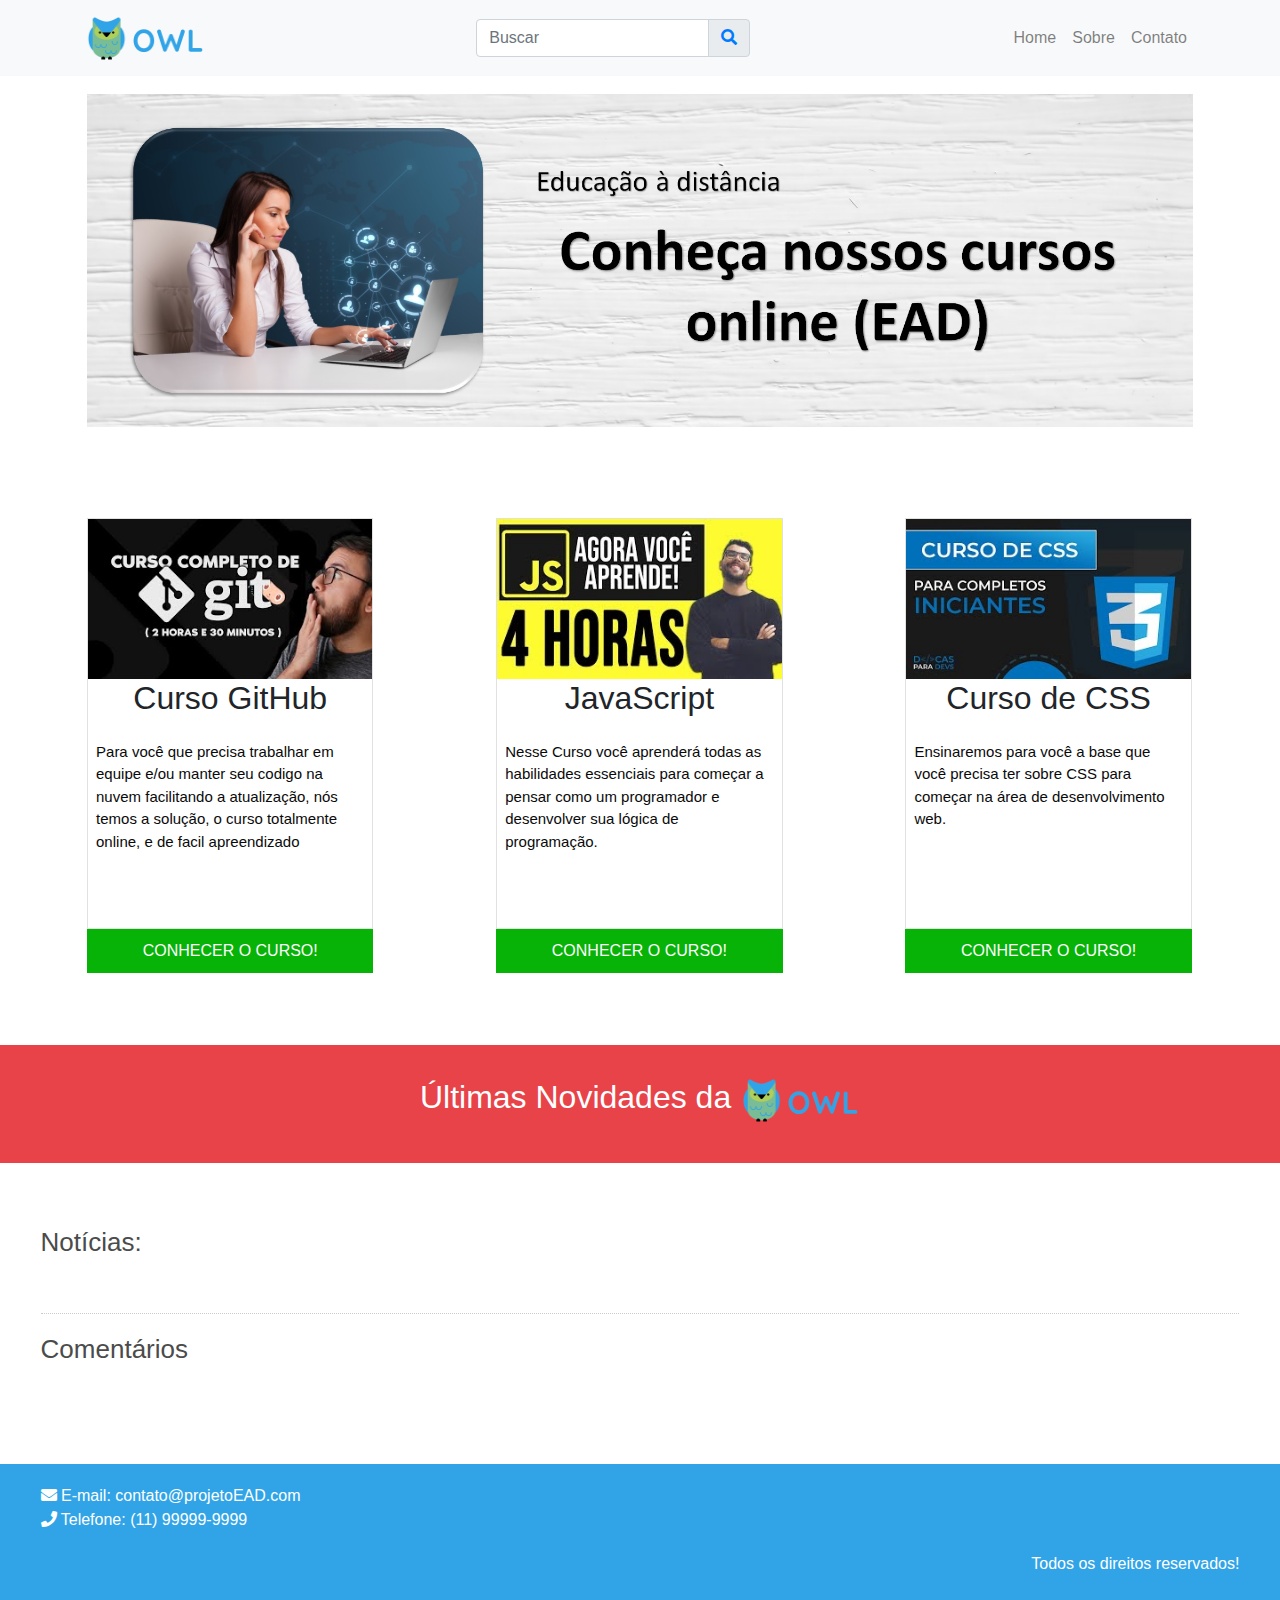
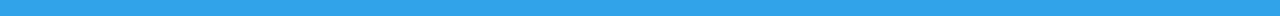
<file: index.html>
<!DOCTYPE html>
<html>

<head>
    <title>WOL Cursos On-line</title>
    <link rel="stylesheet" href="https://use.fontawesome.com/releases/v5.0.13/css/all.css" integrity="sha384-DNOHZ68U8hZfKXOrtjWvjxusGo9WQnrNx2sqG0tfsghAvtVlRW3tvkXWZh58N9jp" crossorigin="anonymous">
    <link href="css/estilo.css" rel="stylesheet">
    <link rel="stylesheet" type="text/css" media="screen" href="https://stackpath.bootstrapcdn.com/bootstrap/4.2.1/css/bootstrap.min.css" />
    <link rel="stylesheet" type="text/css" media="screen" href="https://cdnjs.cloudflare.com/ajax/libs/font-awesome/5.8.2/css/all.min.css" />
    <meta http-equiv="Content-Type" content="text/html; charset=utf-8" />

    <meta name="viewport" content="width=device-width,initial-scale=1.0,maximum-scale=1.0">
</head>

<body>

    <div id="fb-root"></div>
    <script async defer crossorigin="anonymous" src="https://connect.facebook.net/pt_BR/sdk.js#xfbml=1&version=v9.0" nonce="GBttOuOs"></script>

    <header class="pt-0 mb-5">
        <nav class="navbar navbar-expand-lg navbar-light bg-light fixed-top">
            <div class="container">
                <!-- IMAGEM LOGO -->
                <a class="navbar-brand" href="index.html">
                    <img src="images/owl_logo_nav.png" id="logo" alt="Logo">
                </a>

                <button class="navbar-toggler" type="button" data-toggle="collapse" data-target="#navbarEAD" aria-controls="navbarEAD" aria-expanded="false" aria-label="Navegação Hambúrger">
                <span class="navbar-toggler-icon"></span>
              </button>

                <div class="collapse navbar-collapse d-lg-flex justify-content-end" id="navbarEAD">

                    <!-- INPUT PARA BUSCA -->
                    <form class="form-inline center" action="#">
                        <div class="input-group">
                            <input class="form-control" type="text" placeholder="Buscar" onkeyup="filter()" id="input-search">
                            <div class="input-group-append">
                                <span class="input-group-text btn-pesquisar">
                            <a href="#"><i class="fa fa-search"></i></a>
                          </span>
                            </div>
                        </div>
                    </form>
                    <!-- LINKS A DIREITA -->
                    <ul class="navbar-nav">
                        <li class="nav-item">
                            <a class="nav-link" href="index.html">Home</a>
                        </li>
                        <li class="nav-item">
                            <a class="nav-link" href="sobre.html">Sobre</a>
                        </li>
                        <li class="nav-item">
                            <a class="nav-link" href="contato.html">Contato</a>
                        </li>
                    </ul>
                </div>
            </div>
        </nav>
    </header>

    <div class="center pt-3" id="banner">
        <img class="banner img-fluid" src="images/banner.jpg" />
    </div>

    <!--banner-->

    <section class="loja">

        <div class="center" id="div-curso">

            <div class="logo-curso">
                <div class="caixa-individual-loja">
                    <img src="images/cursogit.jpg " class="img-fluid" />
                    <h2>Curso GitHub</h2>
                    <p>Para você que precisa trabalhar em equipe e/ou manter seu codigo na nuvem facilitando a atualização, nós temos a solução, o curso totalmente online, e de facil apreendizado</p>
                </div>
                <!--caixa-individual-loja-->
                <a href="curso_github.html" class="nounderline">Conhecer o curso!</a>
            </div>
            <!--logo-curso-->

            <div class="logo-curso">
                <div class="caixa-individual-loja">
                    <img src="images/cursojavascript.jpg" class="img-fluid" />
                    <h2>JavaScript</h2>
                    <p>Nesse Curso você aprenderá todas as habilidades essenciais para começar a pensar como um programador e desenvolver sua lógica de programação.</p>
                </div>
                <!--caixa-individual-loja-->
                <a href="curso_javascript.html" class="nounderline">Conhecer o curso!</a>

            </div>
            <!--logo-curso-->
            <div class="logo-curso">
                <div class="caixa-individual-loja">
                    <img src="images/curso_css.jpg" class="img-fluid" />
                    <h2>Curso de CSS</h2>
                    <p>Ensinaremos para você a base que você precisa ter sobre CSS para começar na área de desenvolvimento web.</p>
                </div>
                <!--caixa-individual-loja-->
                <a href="curso_css.html" class="nounderline">Conhecer o curso!</a>
            </div>
            <!--logo-curso-->


        </div>
        <!--center-->

    </section>
    <!--loja-->
    <br />
    <section class="texto-chamada">
        <div class="center">
            <h2>Últimas Novidades da <img src="images/owl_logo_nav.png" id="logo" alt="Logo"></h2>

        </div>
        <!--center-->
    </section>
    <!--texto-chamada-->

    <section class="novidades">
        <div class="center">
            <div class="largura50 noticias">
                <h1>Notícias:</h1>
                <div class="caixa-individual-noticia">

                </div>

            </div>
            <!--largura50-->
            <div class="largura50 depoimentos">
                <h1>Comentários</h1>
                <div class="fb-comments" data-href="http://localhost/projeto_loja_ead_atualizado/" data-numposts="5" data-width=""></div>

            </div>
            <!--depoimentos-->
            <div class="clear"></div>
            <!--clear-->
        </div>
        <!--center-->
    </section>
    <!--novidades-->

    <footer>
        <div class="center">
            <div class="largura50">
                <p><i class="fas fa-envelope"></i> E-mail: contato@projetoEAD.com</p>
                <p><i class="fas fa-phone"></i> Telefone: (11) 99999-9999</p>
            </div>
            <!--largura50-->
            <div class="largura50 text-right">
                <p>Todos os direitos reservados!</p>
            </div>
            <!--largura50-->
            <div class="clear"></div>
            <!--clear-->
        </div>
        <!--center-->
    </footer>
    <script src="js/script.js"></script>
    <script src="js/filter.js"></script>
    <script src="https://code.jquery.com/jquery-3.2.1.min.js"></script>
    <script src="https://cdnjs.cloudflare.com/ajax/libs/popper.js/1.12.9/umd/popper.min.js"></script>
    <script src="https://stackpath.bootstrapcdn.com/bootstrap/4.2.1/js/bootstrap.min.js"></script>
</body>

</html>
</file>
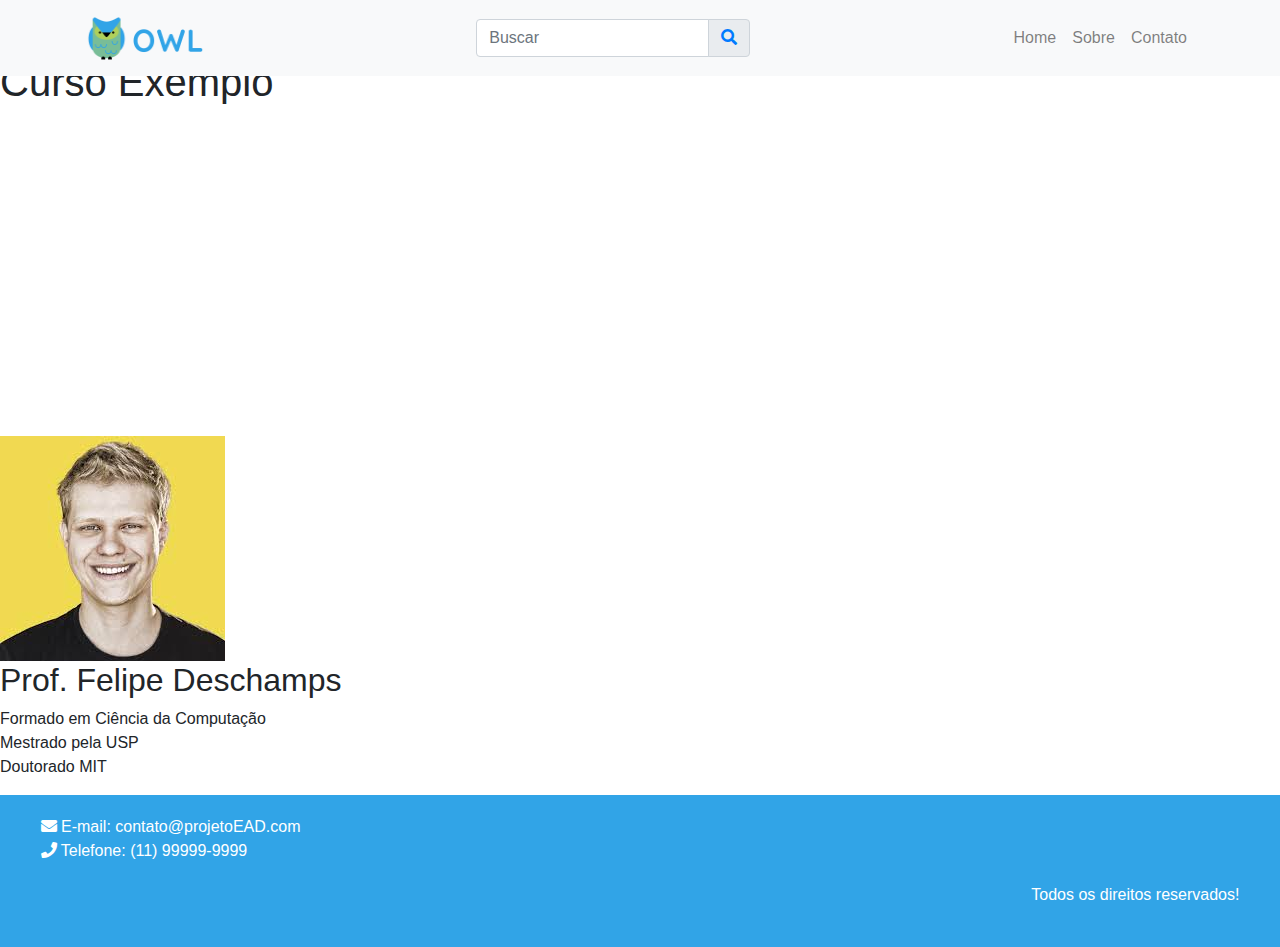
<file: aula.html>
<!DOCTYPE html>
<html>

<head>
    <title>Projeto EAD</title>
    <link rel="stylesheet" href="https://use.fontawesome.com/releases/v5.0.13/css/all.css" integrity="sha384-DNOHZ68U8hZfKXOrtjWvjxusGo9WQnrNx2sqG0tfsghAvtVlRW3tvkXWZh58N9jp" crossorigin="anonymous">
    <link href="css/estilo.css" rel="stylesheet">
    <link rel="stylesheet" type="text/css" media="screen" href="https://stackpath.bootstrapcdn.com/bootstrap/4.2.1/css/bootstrap.min.css" />
    <link rel="stylesheet" type="text/css" media="screen" href="https://cdnjs.cloudflare.com/ajax/libs/font-awesome/5.8.2/css/all.min.css" />
    <meta http-equiv="Content-Type" content="text/html; charset=utf-8" />

    <meta name="viewport" content="width=device-width,initial-scale=1.0,maximum-scale=1.0">
</head>

<body>
    <header class="pt-0 mb-5">
        <nav class="navbar navbar-expand-lg navbar-light bg-light fixed-top">
            <div class="container">
                <!-- IMAGEM LOGO -->
                <a class="navbar-brand" href="index.html">
                    <img src="images/owl_logo_nav.png" id="logo" alt="Logo">
                </a>

                <button class="navbar-toggler" type="button" data-toggle="collapse" data-target="#navbarEAD" aria-controls="navbarEAD" aria-expanded="false" aria-label="Navegação Hambúrger">
                <span class="navbar-toggler-icon"></span>
              </button>

                <div class="collapse navbar-collapse d-lg-flex justify-content-end" id="navbarEAD">

                    <!-- INPUT PARA BUSCA -->
                    <form class="form-inline center" action="#">
                        <div class="input-group">
                            <input class="form-control" type="text" placeholder="Buscar">
                            <div class="input-group-append">
                                <span class="input-group-text btn-pesquisar">
                            <a href="#"><i class="fa fa-search"></i></a>
                          </span>
                            </div>
                        </div>
                    </form>
                    <!-- LINKS A DIREITA -->
                    <ul class="navbar-nav">
                        <li class="nav-item">
                            <a class="nav-link" href="index.html">Home</a>
                        </li>
                        <li class="nav-item">
                            <a class="nav-link" href="sobre.html">Sobre</a>
                        </li>
                        <li class="nav-item">
                            <a class="nav-link" href="contato.html">Contato</a>
                        </li>
                    </ul>
                </div>
            </div>
        </nav>
    </header>

    <main class="container-pai">
        <h1>Curso Exemplo</h1>
        <div class="video-aula">
            <iframe width="560" height="315" src="https://www.youtube.com/embed/NA4srP35Maw" frameborder="0" allow="accelerometer; autoplay; clipboard-write; encrypted-media; gyroscope; picture-in-picture" allowfullscreen></iframe>
        </div>

        <div class="container-professor">
            <div class="foto-professor">
                <img src="images/Professor.jpeg" alt="Foto professor">
            </div>
            <div class="dados-professor">
                <h2>Prof. Felipe Deschamps</h2>

                <ul>
                    <li>Formado em Ciência da Computação</li>
                    <li>Mestrado pela USP</li>
                    <li>Doutorado MIT</li>
                </ul>
            </div>
        </div>
    </main>



    <footer>
        <div class="center">
            <div class="largura50">
                <p><i class="fas fa-envelope"></i> E-mail: contato@projetoEAD.com</p>
                <p><i class="fas fa-phone"></i> Telefone: (11) 99999-9999</p>
            </div>
            <!--largura50-->
            <div class="largura50 text-right">
                <p>Todos os direitos reservados!</p>
            </div>
            <!--largura50-->
            <div class="clear"></div>
            <!--clear-->
        </div>
        <!--center-->
    </footer>
    <script src="js/app.js"></script>
    <script src="https://code.jquery.com/jquery-3.2.1.min.js"></script>
    <script src="https://cdnjs.cloudflare.com/ajax/libs/popper.js/1.12.9/umd/popper.min.js"></script>
    <script src="https://stackpath.bootstrapcdn.com/bootstrap/4.2.1/js/bootstrap.min.js"></script>
</body>

</html>
</file>
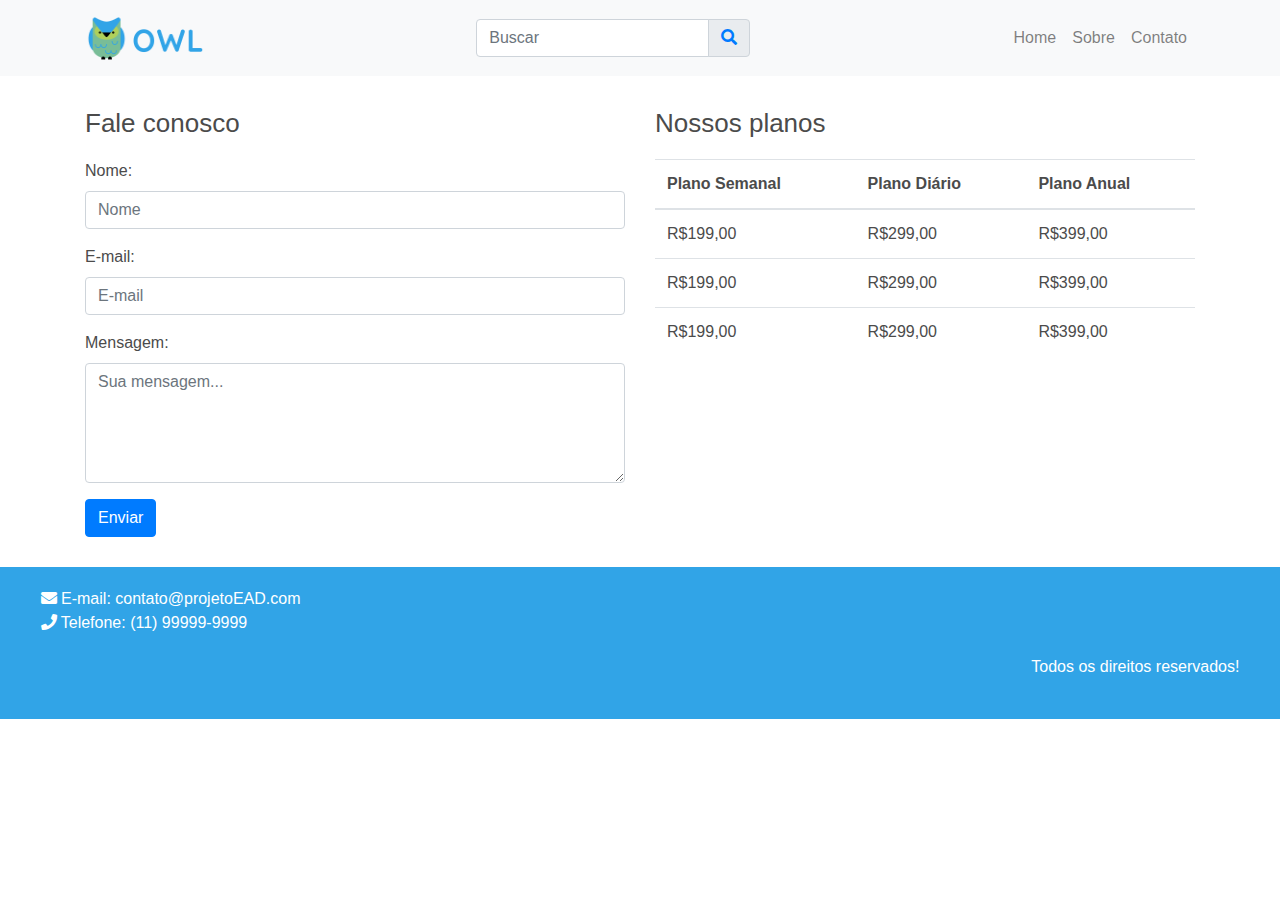
<file: contato.html>
<!DOCTYPE html>
<html>

<head>
    <title>Projeto EAD</title>
    <link rel="stylesheet" href="https://use.fontawesome.com/releases/v5.0.13/css/all.css" integrity="sha384-DNOHZ68U8hZfKXOrtjWvjxusGo9WQnrNx2sqG0tfsghAvtVlRW3tvkXWZh58N9jp" crossorigin="anonymous">
    <link href="css/estilo.css" rel="stylesheet">
    <link rel="stylesheet" type="text/css" media="screen" href="https://stackpath.bootstrapcdn.com/bootstrap/4.2.1/css/bootstrap.min.css" />
    <link rel="stylesheet" type="text/css" media="screen" href="https://cdnjs.cloudflare.com/ajax/libs/font-awesome/5.8.2/css/all.min.css" />
    <meta http-equiv="Content-Type" content="text/html; charset=utf-8" />

    <meta name="viewport" content="width=device-width,initial-scale=1.0,maximum-scale=1.0">
</head>

<body>
    <header class="pt-0 mb-5">
        <nav class="navbar navbar-expand-lg navbar-light bg-light fixed-top">
            <div class="container">
                <!-- IMAGEM LOGO -->
                <a class="navbar-brand" href="index.html">
                    <img src="images/owl_logo_nav.png" id="logo" alt="Logo">
                </a>

                <button class="navbar-toggler" type="button" data-toggle="collapse" data-target="#navbarEAD" aria-controls="navbarEAD" aria-expanded="false" aria-label="Navegação Hambúrger">
                <span class="navbar-toggler-icon"></span>
              </button>

                <div class="collapse navbar-collapse d-lg-flex justify-content-end" id="navbarEAD">

                    <!-- INPUT PARA BUSCA -->
                    <form class="form-inline center" action="#">
                        <div class="input-group">
                            <input class="form-control" type="text" placeholder="Buscar">
                            <div class="input-group-append">
                                <span class="input-group-text btn-pesquisar">
                            <a href="#"><i class="fa fa-search"></i></a>
                          </span>
                            </div>
                        </div>
                    </form>
                    <!-- LINKS A DIREITA -->
                    <ul class="navbar-nav">
                        <li class="nav-item">
                            <a class="nav-link" href="index.html">Home</a>
                        </li>
                        <li class="nav-item">
                            <a class="nav-link" href="sobre.html">Sobre</a>
                        </li>
                        <li class="nav-item">
                            <a class="nav-link" href="contato.html">Contato</a>
                        </li>
                    </ul>
                </div>
            </div>
        </nav>
    </header>

    <section class="final-site">
        <div class="container">
            <div class="row">
                <div class="col-md-6">
                    <h2>Fale conosco</h2>
                    <form id="contato-form">
                        <div class="form-group">
                            <label for="nome">Nome:</label>
                            <input placeholder="Nome" type=" text" name="nome" class="form-control" id="nome">
                        </div>

                        <div class="form-group">
                            <label for="email">E-mail:</label>
                            <input placeholder="E-mail" type="email" name="email" class="form-control" id="email">
                        </div>

                        <div class="form-group">
                            <label for="mensagem">Mensagem:</label>
                            <textarea placeholder="Sua mensagem..." class="form-control" id="mensagem"></textarea>
                        </div>
                        <div id="error-list" class="alert alert-danger alert-dismissible fade show" role="alert" hidden>
                            <ul>

                            </ul>
                            <button type="button" class="close" data-dismiss="alert" aria-label="Close">
                              <span arial-hidden="true">&times;</span>
                            </button>
                        </div>
                        <button type="submit" class="btn btn-primary">Enviar</button>
                    </form>
                </div>

                <div class="col-md-6 ">
                    <h2>Nossos planos</h2>
                    <table class="table">
                        <thead>
                            <tr>
                                <th>Plano Semanal</th>
                                <th>Plano Diário</th>
                                <th>Plano Anual</th>
                            </tr>
                        </thead>
                        <tbody>
                            <tr>
                                <td>R$199,00</td>
                                <td>R$299,00</td>
                                <td>R$399,00</td>
                            </tr>

                            <tr>
                                <td>R$199,00</td>
                                <td>R$299,00</td>
                                <td>R$399,00</td>
                            </tr>

                            <tr>
                                <td>R$199,00</td>
                                <td>R$299,00</td>
                                <td>R$399,00</td>
                            </tr>
                        </tbody>
                    </table>
                </div>

            </div>
        </div>
    </section>
    <footer>
        <div class="center ">
            <div class="largura50 ">
                <p><i class="fas fa-envelope "></i> E-mail: contato@projetoEAD.com</p>
                <p><i class="fas fa-phone "></i> Telefone: (11) 99999-9999</p>
            </div>
            <!--largura50-->
            <div class="largura50 text-right ">
                <p>Todos os direitos reservados!</p>
            </div>
            <!--largura50-->
            <div class="clear"></div>
            <!--clear-->
        </div>
        <!--center-->
    </footer>
    <script src="js/app.js"></script>
    <script src="https://code.jquery.com/jquery-3.3.1.slim.min.js " integrity="sha384-q8i/X+965DzO0rT7abK41JStQIAqVgRVzpbzo5smXKp4YfRvH+8abtTE1Pi6jizo " crossorigin="anonymous "></script>
    <script src="https://cdnjs.cloudflare.com/ajax/libs/popper.js/1.14.3/umd/popper.min.js " integrity="sha384-ZMP7rVo3mIykV+2+9J3UJ46jBk0WLaUAdn689aCwoqbBJiSnjAK/l8WvCWPIPm49 " crossorigin="anonymous "></script>
    <script src="https://stackpath.bootstrapcdn.com/bootstrap/4.1.3/js/bootstrap.min.js " integrity="sha384-ChfqqxuZUCnJSK3+MXmPNIyE6ZbWh2IMqE241rYiqJxyMiZ6OW/JmZQ5stwEULTy " crossorigin="anonymous "></script>
</body>

</html>
</file>
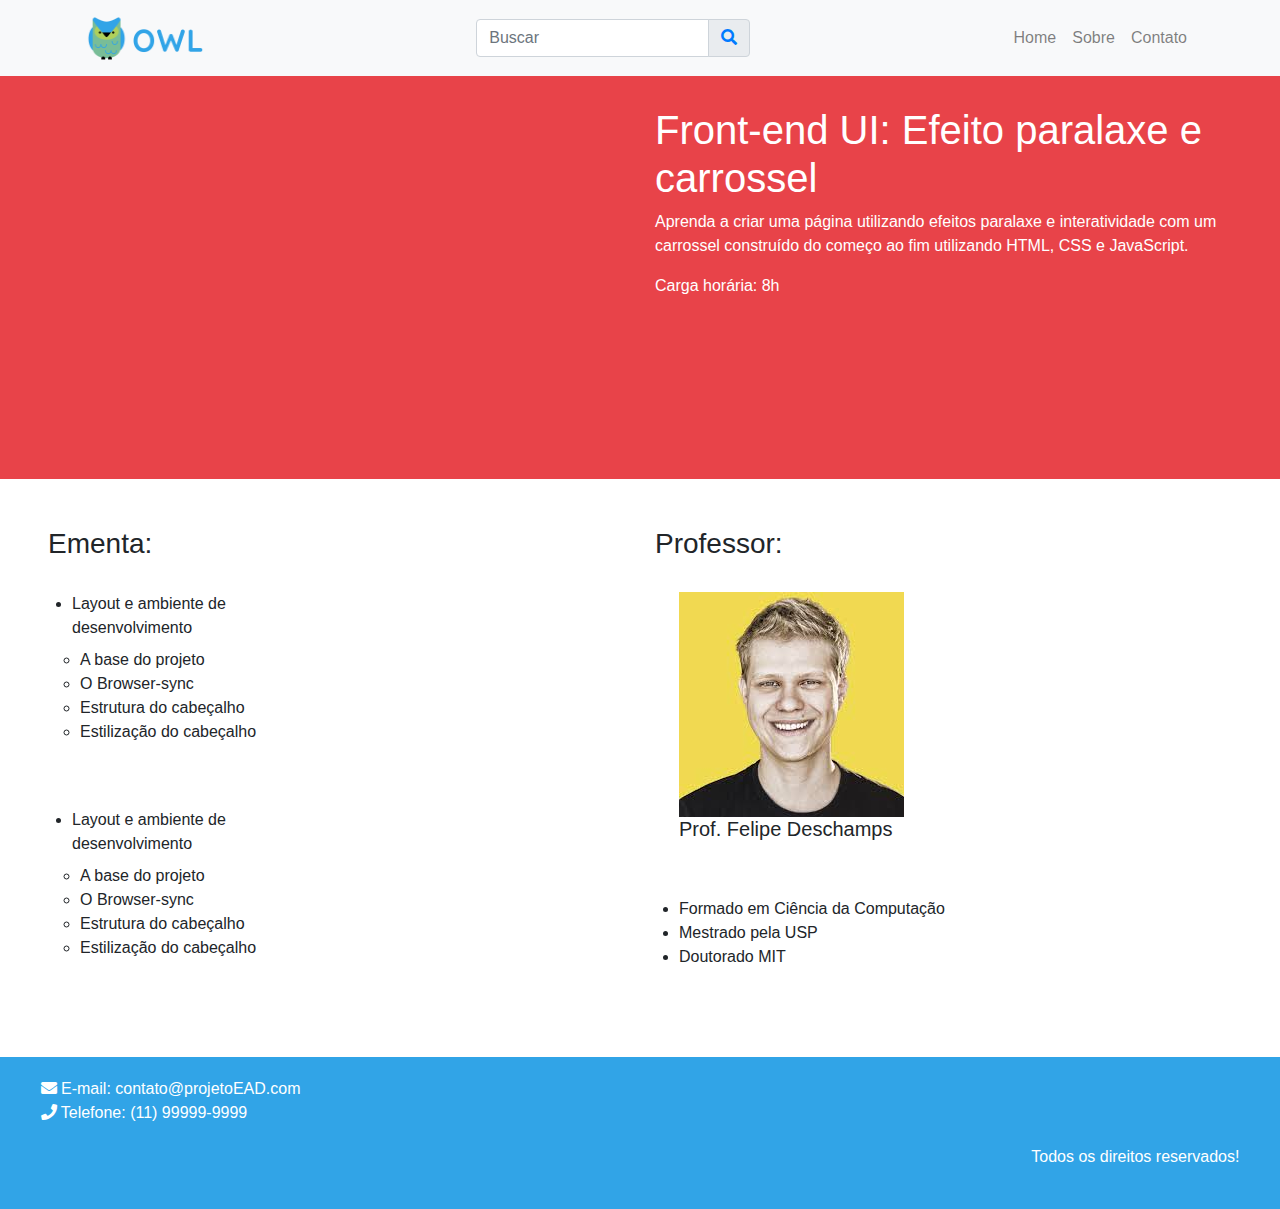
<file: curso.html>
<!DOCTYPE html>
<html>

<head>
    <title>Projeto EAD</title>
    <link rel="stylesheet" href="https://use.fontawesome.com/releases/v5.0.13/css/all.css" integrity="sha384-DNOHZ68U8hZfKXOrtjWvjxusGo9WQnrNx2sqG0tfsghAvtVlRW3tvkXWZh58N9jp" crossorigin="anonymous">
    <link href="css/estilo.css" rel="stylesheet">
    <link rel="stylesheet" type="text/css" media="screen" href="https://stackpath.bootstrapcdn.com/bootstrap/4.2.1/css/bootstrap.min.css" />
    <link rel="stylesheet" type="text/css" media="screen" href="https://cdnjs.cloudflare.com/ajax/libs/font-awesome/5.8.2/css/all.min.css" />
    <meta http-equiv="Content-Type" content="text/html; charset=utf-8" />

    <meta name="viewport" content="width=device-width,initial-scale=1.0,maximum-scale=1.0">
</head>

<body>
    <header class="pt-0 mb-5">
        <nav class="navbar navbar-expand-lg navbar-light bg-light fixed-top">
            <div class="container">
                <!-- IMAGEM LOGO -->
                <a class="navbar-brand" href="index.html">
                    <img src="images/owl_logo_nav.png" id="logo" alt="Logo">
                </a>

                <button class="navbar-toggler" type="button" data-toggle="collapse" data-target="#navbarEAD" aria-controls="navbarEAD" aria-expanded="false" aria-label="Navegação Hambúrger">
                <span class="navbar-toggler-icon"></span>
              </button>

                <div class="collapse navbar-collapse d-lg-flex justify-content-end" id="navbarEAD">

                    <!-- INPUT PARA BUSCA -->
                    <form class="form-inline center" action="#">
                        <div class="input-group">
                            <input class="form-control" type="text" placeholder="Buscar">
                            <div class="input-group-append">
                                <span class="input-group-text btn-pesquisar">
                            <a href="#"><i class="fa fa-search"></i></a>
                          </span>
                            </div>
                        </div>
                    </form>
                    <!-- LINKS A DIREITA -->
                    <ul class="navbar-nav">
                        <li class="nav-item">
                            <a class="nav-link" href="index.html">Home</a>
                        </li>
                        <li class="nav-item">
                            <a class="nav-link" href="sobre.html">Sobre</a>
                        </li>
                        <li class="nav-item">
                            <a class="nav-link" href="contato.html">Contato</a>
                        </li>
                    </ul>
                </div>
            </div>
        </nav>
    </header>

    <section class="curso">
        <div class="container-fluid p-5">
            <div class="row">
                <div class="col-md-6 col-sm-12 ">
                    <div class="embed-responsive embed-responsive-16by9">
                        <!-- <iframe  src="https://www.youtube.com/embed/zpOULjyy-n8?rel=0" allowfullscreen></iframe> -->
                        <iframe class="embed-responsive-item" src="https://www.youtube.com/embed/NA4srP35Maw" allowfullscreen></iframe>
                    </div>

                </div>
                <div class="col-md-6 col-sm-12">
                    <h1>Front-end UI: Efeito paralaxe e carrossel</h1>
                    <p>Aprenda a criar uma página utilizando efeitos paralaxe e interatividade com um carrossel construído do começo ao fim utilizando HTML, CSS e JavaScript.</p>
                    <p>Carga horária: 8h</p>
                </div>

            </div>
        </div>
    </section>
    <section class="ementa-curso">
        <div class="container-fluid p-5">
            <div class="row">
                <div class="col-md-6 col-sm-12">
                    <h3>Ementa:</h3>
                    <div class="row">
                        <div class="col-md-6 m-4">
                            <ul class="ementa-capitulo">
                                <li class="ementa-titulo">Layout e ambiente de desenvolvimento</li>
                                <ul class="ementa-secao m-2">
                                    <li class="ementa-secao-item">A base do projeto</li>
                                    <li class="ementa-capitulo-item">O Browser-sync</li>
                                    <li class="ementa-capitulo-item">Estrutura do cabeçalho</li>
                                    <li class="ementa-capitulo-item">Estilização do cabeçalho</li>
                                </ul>
                            </ul>
                        </div>
                    </div>
                    <div class="row">
                        <div class="col-md-6 m-4">
                            <ul class="ementa-capitulo">
                                <li class="ementa-titulo">Layout e ambiente de desenvolvimento</li>
                                <ul class="ementa-secao m-2">
                                    <li class="ementa-secao-item">A base do projeto</li>
                                    <li class="ementa-capitulo-item">O Browser-sync</li>
                                    <li class="ementa-capitulo-item">Estrutura do cabeçalho</li>
                                    <li class="ementa-capitulo-item">Estilização do cabeçalho</li>
                                </ul>
                            </ul>
                        </div>
                    </div>
                </div>
                <div class="col-md-6 col-sm-12">
                    <h3>Professor:</h3>
                    <div class="row">
                        <div class="col-md-6 m-4">
                            <img src="images/Professor.jpeg" alt="Foto professor">
                            <h5>Prof. Felipe Deschamps</h5>
                        </div>
                    </div>
                    <div class="row">
                        <div class="col-md-6 m-4">
                            <ul class="ementa-capitulo">
                                <li>Formado em Ciência da Computação</li>
                                <li>Mestrado pela USP</li>
                                <li>Doutorado MIT</li>
                            </ul>
                        </div>
                    </div>
                </div>
            </div>

        </div>

    </section>

    <footer>
        <div class="center">
            <div class="largura50">
                <p><i class="fas fa-envelope"></i> E-mail: contato@projetoEAD.com</p>
                <p><i class="fas fa-phone"></i> Telefone: (11) 99999-9999</p>
            </div>
            <!--largura50-->
            <div class="largura50 text-right">
                <p>Todos os direitos reservados!</p>
            </div>
            <!--largura50-->
            <div class="clear"></div>
            <!--clear-->
        </div>
        <!--center-->
    </footer>
    <script src="js/app.js"></script>
    <script src="https://code.jquery.com/jquery-3.5.1.slim.min.js" integrity="sha384-DfXdz2htPH0lsSSs5nCTpuj/zy4C+OGpamoFVy38MVBnE+IbbVYUew+OrCXaRkfj" crossorigin="anonymous"></script>
    <script src="https://cdn.jsdelivr.net/npm/bootstrap@4.5.3/dist/js/bootstrap.bundle.min.js" integrity="sha384-ho+j7jyWK8fNQe+A12Hb8AhRq26LrZ/JpcUGGOn+Y7RsweNrtN/tE3MoK7ZeZDyx" crossorigin="anonymous"></script>
</body>

</html>
</file>
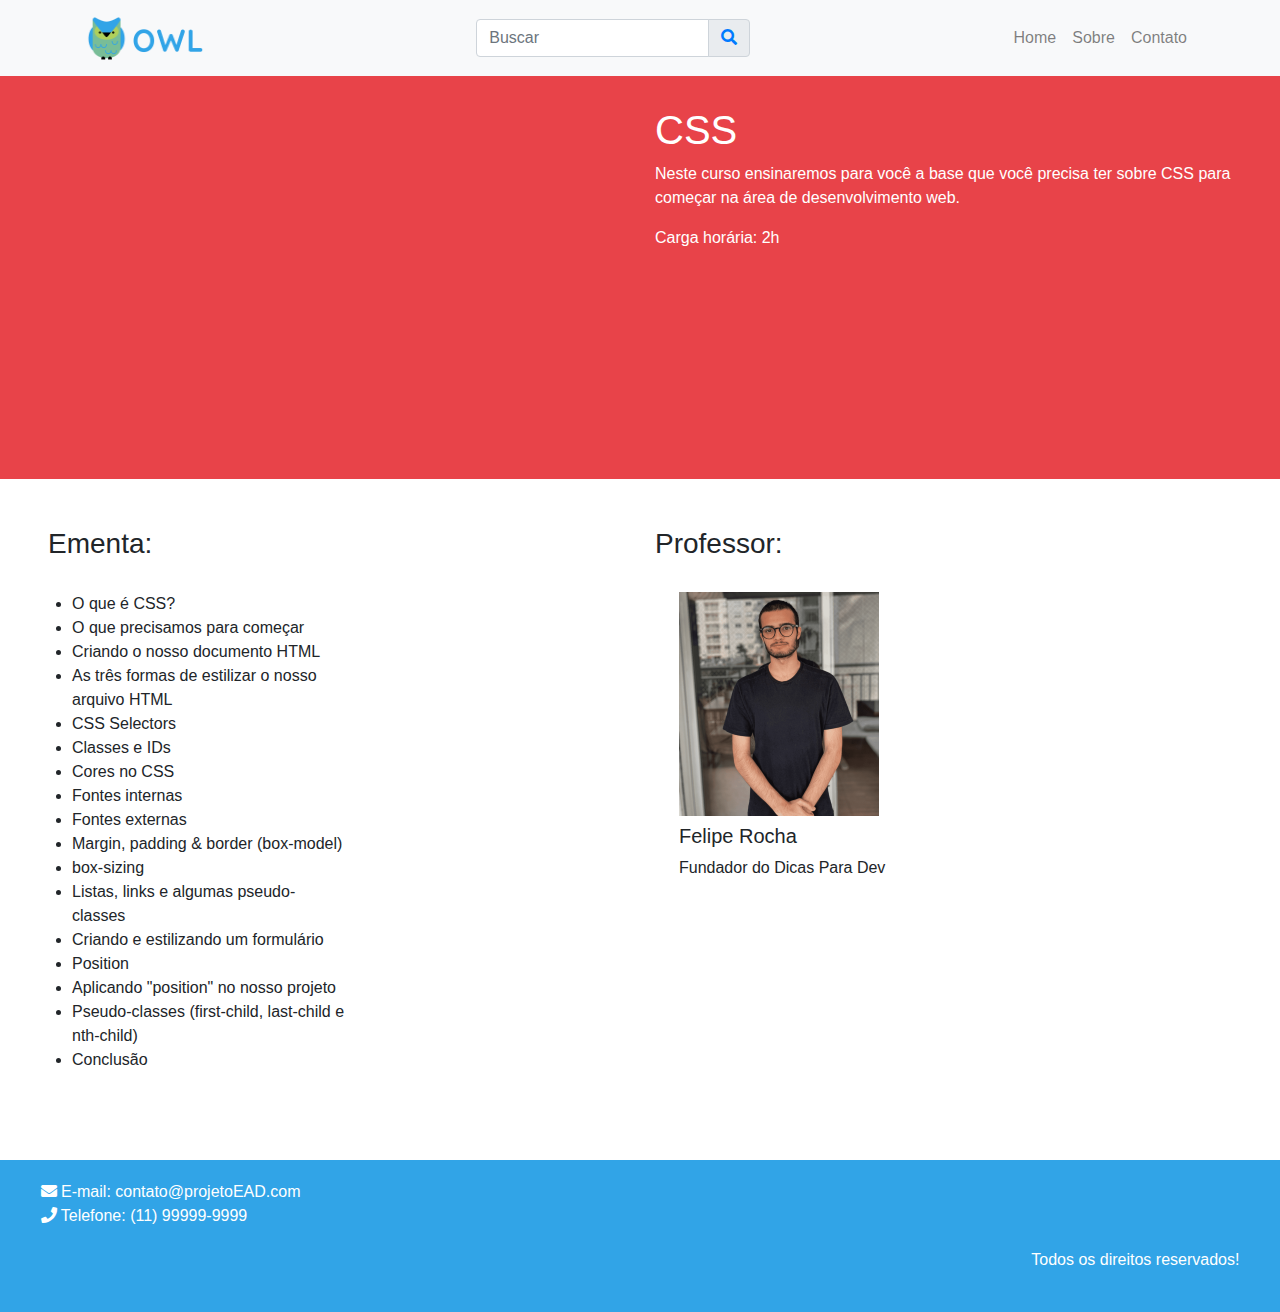
<file: curso_css.html>
<!DOCTYPE html>
<html>

<head>
    <title>Projeto EAD</title>
    <link rel="stylesheet" href="https://use.fontawesome.com/releases/v5.0.13/css/all.css" integrity="sha384-DNOHZ68U8hZfKXOrtjWvjxusGo9WQnrNx2sqG0tfsghAvtVlRW3tvkXWZh58N9jp" crossorigin="anonymous">
    <link href="css/estilo.css" rel="stylesheet">
    <link rel="stylesheet" type="text/css" media="screen" href="https://stackpath.bootstrapcdn.com/bootstrap/4.2.1/css/bootstrap.min.css" />
    <link rel="stylesheet" type="text/css" media="screen" href="https://cdnjs.cloudflare.com/ajax/libs/font-awesome/5.8.2/css/all.min.css" />
    <meta http-equiv="Content-Type" content="text/html; charset=utf-8" />

    <meta name="viewport" content="width=device-width,initial-scale=1.0,maximum-scale=1.0">
</head>

<body>
    <header class="pt-0 mb-5">
        <nav class="navbar navbar-expand-lg navbar-light bg-light fixed-top">
            <div class="container">
                <!-- IMAGEM LOGO -->
                <a class="navbar-brand" href="index.html">
                    <img src="images/owl_logo_nav.png" id="logo" alt="Logo">
                </a>

                <button class="navbar-toggler" type="button" data-toggle="collapse" data-target="#navbarEAD" aria-controls="navbarEAD" aria-expanded="false" aria-label="Navegação Hambúrger">
                <span class="navbar-toggler-icon"></span>
              </button>

                <div class="collapse navbar-collapse d-lg-flex justify-content-end" id="navbarEAD">

                    <!-- INPUT PARA BUSCA -->
                    <form class="form-inline center" action="#">
                        <div class="input-group">
                            <input class="form-control" type="text" placeholder="Buscar">
                            <div class="input-group-append">
                                <span class="input-group-text btn-pesquisar">
                            <a href="#"><i class="fa fa-search"></i></a>
                          </span>
                            </div>
                        </div>
                    </form>
                    <!-- LINKS A DIREITA -->
                    <ul class="navbar-nav">
                        <li class="nav-item">
                            <a class="nav-link" href="index.html">Home</a>
                        </li>
                        <li class="nav-item">
                            <a class="nav-link" href="sobre.html">Sobre</a>
                        </li>
                        <li class="nav-item">
                            <a class="nav-link" href="contato.html">Contato</a>
                        </li>
                    </ul>
                </div>
            </div>
        </nav>
    </header>

    <section class="curso">
        <div class="container-fluid p-5">
            <div class="row">
                <div class="col-md-6 col-sm-12 ">
                    <div class="embed-responsive embed-responsive-16by9">
                        <!-- <iframe  src="https://www.youtube.com/embed/zpOULjyy-n8?rel=0" allowfullscreen></iframe> -->
                        <iframe class="embed-responsive-item" src="https://www.youtube.com/embed/r11FflkQqJs" allowfullscreen></iframe>
                    </div>

                </div>
                <div class="col-md-6 col-sm-12">
                    <h1>CSS</h1>
                    <p>Neste curso ensinaremos para você a base que você precisa ter sobre CSS para começar na área de desenvolvimento web.</p>
                    <p>Carga horária: 2h</p>
                </div>

            </div>
        </div>
    </section>
    <section class="ementa-curso">
        <div class="container-fluid p-5">
            <div class="row">
                <div class="col-md-6 col-sm-12">
                    <h3>Ementa:</h3>
                    <div class="row">
                        <div class="col-md-6 m-4">
                            <ul class="ementa-capitulo">
                                <!-- <li class="ementa-titulo">Layout e ambiente de desenvolvimento</li> -->
                                <!-- <ul class="ementa-secao m-2"> -->
                                    <li class="ementa-secao-item">O que é CSS?</li>
                                    <li class="ementa-capitulo-item">O que precisamos para começar</li>
                                    <li class="ementa-capitulo-item">Criando o nosso documento HTML</li>
                                    <li class="ementa-capitulo-item">As três formas de estilizar o nosso arquivo HTML</li>
                                    <li class="ementa-capitulo-item">CSS Selectors</li>
                                    <li class="ementa-capitulo-item">Classes e IDs</li>
                                    <li class="ementa-capitulo-item">Cores no CSS</li>
                                    <li class="ementa-capitulo-item">Fontes internas</li>
                                    <li class="ementa-capitulo-item">Fontes externas</li>
                                    <li class="ementa-capitulo-item">Margin, padding & border (box-model)</li>
                                    <li class="ementa-capitulo-item">box-sizing</li>
                                    <li class="ementa-capitulo-item">Listas, links e algumas pseudo-classes</li>
                                    <li class="ementa-capitulo-item">Criando e estilizando um formulário</li>
                                    <li class="ementa-capitulo-item">Position</li>
                                    <li class="ementa-capitulo-item">Aplicando "position" no nosso projeto</li>
                                    <li class="ementa-capitulo-item">Pseudo-classes (first-child, last-child e nth-child)</li>
                                    <li class="ementa-capitulo-item">Conclusão</li>

                                <!-- </ul> -->
                            </ul>
                        </div>
                    </div>
                </div>
                <div class="col-md-6 col-sm-12">
                    <h3>Professor:</h3>
                    <div class="row">
                        <div class="col-md-6 m-4">
                            <img src="images/professorcss2.png" alt="Foto professor" class="mb-2">
                            <h5>Felipe Rocha</h5>
                            <p>Fundador do Dicas Para Dev</p>
                        </div>
                    </div>
                </div>
            </div>

        </div>

    </section>

    <footer>
        <div class="center">
            <div class="largura50">
                <p><i class="fas fa-envelope"></i> E-mail: contato@projetoEAD.com</p>
                <p><i class="fas fa-phone"></i> Telefone: (11) 99999-9999</p>
            </div>
            <!--largura50-->
            <div class="largura50 text-right">
                <p>Todos os direitos reservados!</p>
            </div>
            <!--largura50-->
            <div class="clear"></div>
            <!--clear-->
        </div>
        <!--center-->
    </footer>
    <script src="js/app.js"></script>
    <script src="https://code.jquery.com/jquery-3.5.1.slim.min.js" integrity="sha384-DfXdz2htPH0lsSSs5nCTpuj/zy4C+OGpamoFVy38MVBnE+IbbVYUew+OrCXaRkfj" crossorigin="anonymous"></script>
    <script src="https://cdn.jsdelivr.net/npm/bootstrap@4.5.3/dist/js/bootstrap.bundle.min.js" integrity="sha384-ho+j7jyWK8fNQe+A12Hb8AhRq26LrZ/JpcUGGOn+Y7RsweNrtN/tE3MoK7ZeZDyx" crossorigin="anonymous"></script>
</body>

</html>
</file>
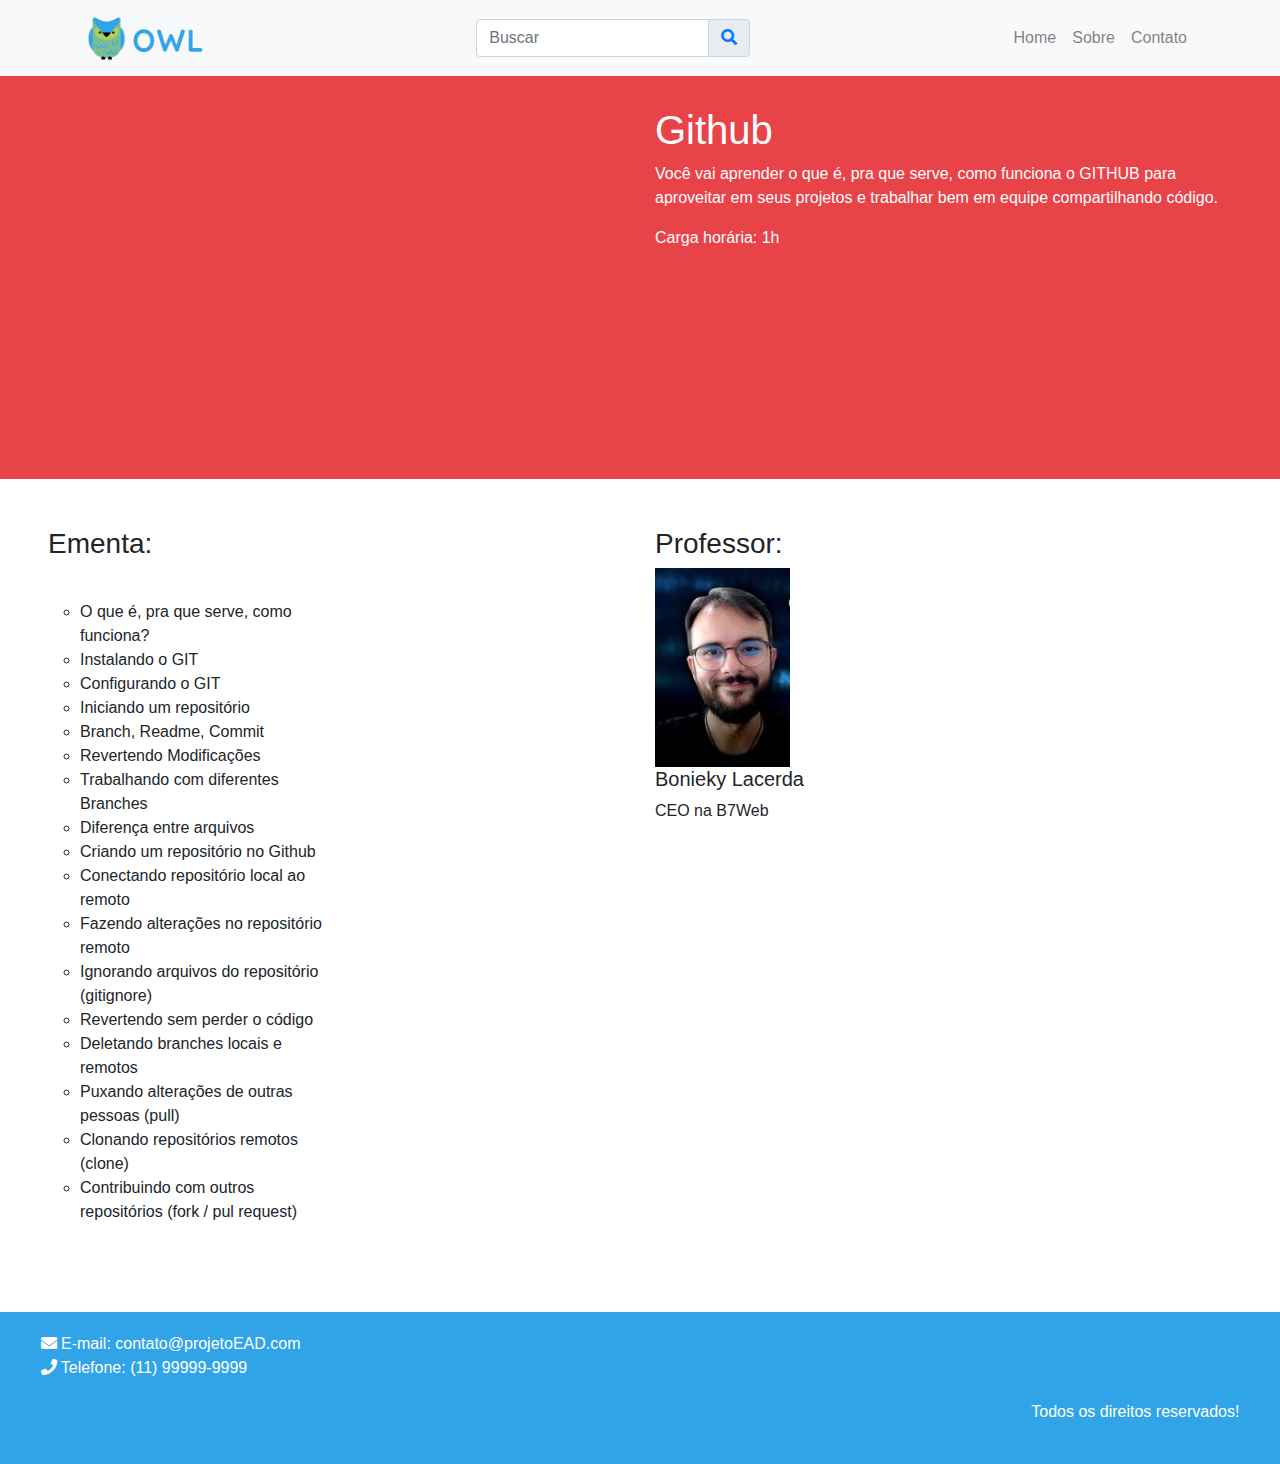
<file: curso_github.html>
<!DOCTYPE html>
<html>

<head>
    <title>Projeto EAD</title>
    <link rel="stylesheet" href="https://use.fontawesome.com/releases/v5.0.13/css/all.css" integrity="sha384-DNOHZ68U8hZfKXOrtjWvjxusGo9WQnrNx2sqG0tfsghAvtVlRW3tvkXWZh58N9jp" crossorigin="anonymous">
    <link href="css/estilo.css" rel="stylesheet">
    <link rel="stylesheet" type="text/css" media="screen" href="https://stackpath.bootstrapcdn.com/bootstrap/4.2.1/css/bootstrap.min.css" />
    <link rel="stylesheet" type="text/css" media="screen" href="https://cdnjs.cloudflare.com/ajax/libs/font-awesome/5.8.2/css/all.min.css" />
    <meta http-equiv="Content-Type" content="text/html; charset=utf-8" />

    <meta name="viewport" content="width=device-width,initial-scale=1.0,maximum-scale=1.0">
</head>

<body>
    <header class="pt-0 mb-5">
        <nav class="navbar navbar-expand-lg navbar-light bg-light fixed-top">
            <div class="container">
                <!-- IMAGEM LOGO -->
                <a class="navbar-brand" href="index.html">
                    <img src="images/owl_logo_nav.png" id="logo" alt="Logo">
                </a>

                <button class="navbar-toggler" type="button" data-toggle="collapse" data-target="#navbarEAD" aria-controls="navbarEAD" aria-expanded="false" aria-label="Navegação Hambúrger">
                <span class="navbar-toggler-icon"></span>
              </button>

                <div class="collapse navbar-collapse d-lg-flex justify-content-end" id="navbarEAD">

                    <!-- INPUT PARA BUSCA -->
                    <form class="form-inline center" action="#">
                        <div class="input-group">
                            <input class="form-control" type="text" placeholder="Buscar">
                            <div class="input-group-append">
                                <span class="input-group-text btn-pesquisar">
                            <a href="#"><i class="fa fa-search"></i></a>
                          </span>
                            </div>
                        </div>
                    </form>
                    <!-- LINKS A DIREITA -->
                    <ul class="navbar-nav">
                        <li class="nav-item">
                            <a class="nav-link" href="index.html">Home</a>
                        </li>
                        <li class="nav-item">
                            <a class="nav-link" href="sobre.html">Sobre</a>
                        </li>
                        <li class="nav-item">
                            <a class="nav-link" href="contato.html">Contato</a>
                        </li>
                    </ul>
                </div>
            </div>
        </nav>
    </header>

    <section class="curso">
        <div class="container-fluid p-5">
            <div class="row">
                <div class="col-md-6 col-sm-12 ">
                    <div class="embed-responsive embed-responsive-16by9">
                        <!-- <iframe  src="https://www.youtube.com/embed/zpOULjyy-n8?rel=0" allowfullscreen></iframe> -->
                        <iframe class="embed-responsive-item" src="https://www.youtube.com/embed/OuOb1_qADBQ" allowfullscreen></iframe>
                    </div>

                </div>
                <div class="col-md-6 col-sm-12">
                    <h1>Github</h1>
                    <p>Você vai aprender o que é, pra que serve, como funciona o GITHUB para aproveitar em seus projetos e trabalhar bem em equipe compartilhando código.</p>
                    <p>Carga horária: 1h</p>
                </div>

            </div>
        </div>
    </section>
    <section class="ementa-curso">
        <div class="container-fluid p-5">
            <div class="row">
                <div class="col-md-6 col-sm-12">
                    <h3>Ementa:</h3>
                    <div class="row">
                        <div class="col-md-6 m-4">
                            <ul class="ementa-capitulo">
                                <!-- <li class="ementa-titulo">Layout e ambiente de desenvolvimento</li> -->
                                <ul class="ementa-secao m-2">
                                    <li class="ementa-secao-item">O que é, pra que serve, como funciona?</li>
                                    <li class="ementa-capitulo-item">Instalando o GIT</li>
                                    <li class="ementa-capitulo-item">Configurando o GIT</li>
                                    <li class="ementa-capitulo-item">Iniciando um repositório</li>
                                    <li class="ementa-capitulo-item">Branch, Readme, Commit</li>
                                    <li class="ementa-capitulo-item">Revertendo Modificações</li>
                                    <li class="ementa-capitulo-item">Trabalhando com diferentes Branches</li>
                                    <li class="ementa-capitulo-item">Diferença entre arquivos</li>
                                    <li class="ementa-capitulo-item">Criando um repositório no Github</li>
                                    <li class="ementa-capitulo-item">Conectando repositório local ao remoto</li>
                                    <li class="ementa-capitulo-item">Fazendo alterações no repositório remoto</li>
                                    <li class="ementa-capitulo-item">Ignorando arquivos do repositório (gitignore)</li>
                                    <li class="ementa-capitulo-item">Revertendo sem perder o código</li>
                                    <li class="ementa-capitulo-item">Deletando branches locais e remotos</li>
                                    <li class="ementa-capitulo-item">Puxando alterações de outras pessoas (pull)</li>
                                    <li class="ementa-capitulo-item">Clonando repositórios remotos (clone)</li>
                                    <li class="ementa-capitulo-item">Contribuindo com outros repositórios (fork / pul request)</li>

                                </ul>
                            </ul>
                        </div>
                    </div>
                </div>
                <div class="col-md-6 col-sm-12">
                    <h3>Professor:</h3>
                    <div class="row">
                        <div class="col-md-6 mb-2">
                            <img src="images/professorgit.jpg" alt="Foto professor">
                            <h5>Bonieky Lacerda</h5>
                            <p>CEO na B7Web</p>
                        </div>
                    </div>
                </div>
            </div>

        </div>

    </section>

    <footer>
        <div class="center">
            <div class="largura50">
                <p><i class="fas fa-envelope"></i> E-mail: contato@projetoEAD.com</p>
                <p><i class="fas fa-phone"></i> Telefone: (11) 99999-9999</p>
            </div>
            <!--largura50-->
            <div class="largura50 text-right">
                <p>Todos os direitos reservados!</p>
            </div>
            <!--largura50-->
            <div class="clear"></div>
            <!--clear-->
        </div>
        <!--center-->
    </footer>
    <script src="js/app.js"></script>
    <script src="https://code.jquery.com/jquery-3.5.1.slim.min.js" integrity="sha384-DfXdz2htPH0lsSSs5nCTpuj/zy4C+OGpamoFVy38MVBnE+IbbVYUew+OrCXaRkfj" crossorigin="anonymous"></script>
    <script src="https://cdn.jsdelivr.net/npm/bootstrap@4.5.3/dist/js/bootstrap.bundle.min.js" integrity="sha384-ho+j7jyWK8fNQe+A12Hb8AhRq26LrZ/JpcUGGOn+Y7RsweNrtN/tE3MoK7ZeZDyx" crossorigin="anonymous"></script>
</body>

</html>
</file>
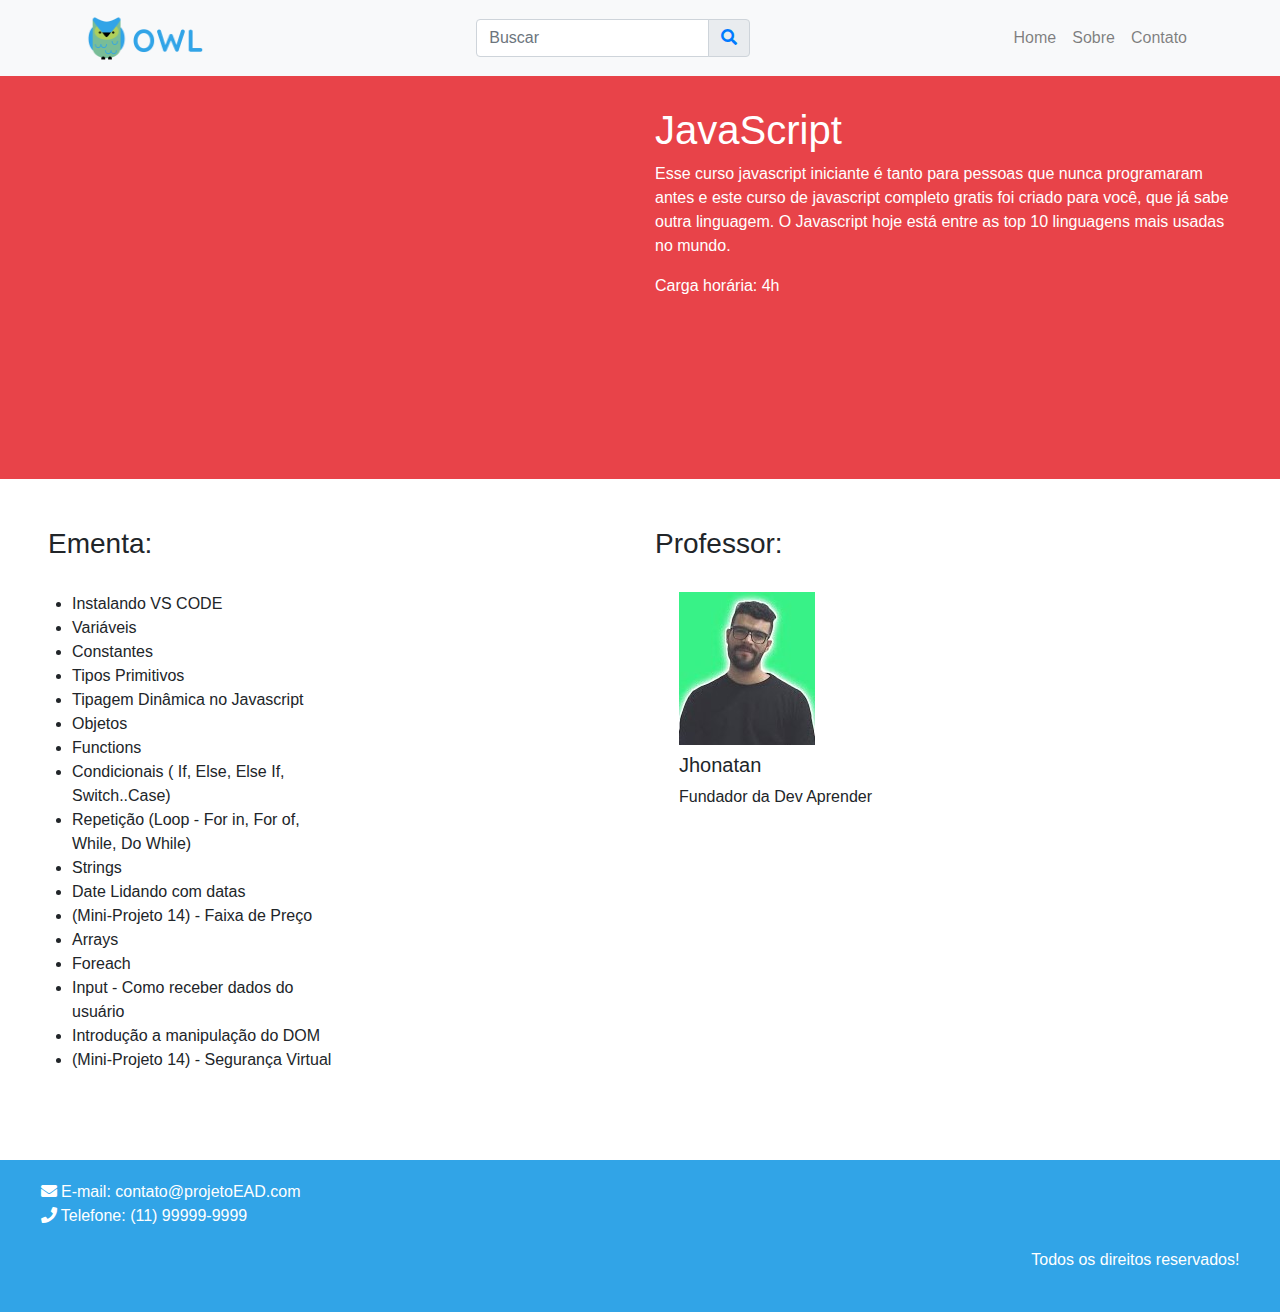
<file: curso_javascript.html>
<!DOCTYPE html>
<html>

<head>
    <title>Projeto EAD</title>
    <link rel="stylesheet" href="https://use.fontawesome.com/releases/v5.0.13/css/all.css" integrity="sha384-DNOHZ68U8hZfKXOrtjWvjxusGo9WQnrNx2sqG0tfsghAvtVlRW3tvkXWZh58N9jp" crossorigin="anonymous">
    <link href="css/estilo.css" rel="stylesheet">
    <link rel="stylesheet" type="text/css" media="screen" href="https://stackpath.bootstrapcdn.com/bootstrap/4.2.1/css/bootstrap.min.css" />
    <link rel="stylesheet" type="text/css" media="screen" href="https://cdnjs.cloudflare.com/ajax/libs/font-awesome/5.8.2/css/all.min.css" />
    <meta http-equiv="Content-Type" content="text/html; charset=utf-8" />

    <meta name="viewport" content="width=device-width,initial-scale=1.0,maximum-scale=1.0">
</head>

<body>
    <header class="pt-0 mb-5">
        <nav class="navbar navbar-expand-lg navbar-light bg-light fixed-top">
            <div class="container">
                <!-- IMAGEM LOGO -->
                <a class="navbar-brand" href="index.html">
                    <img src="images/owl_logo_nav.png" id="logo" alt="Logo">
                </a>

                <button class="navbar-toggler" type="button" data-toggle="collapse" data-target="#navbarEAD" aria-controls="navbarEAD" aria-expanded="false" aria-label="Navegação Hambúrger">
                <span class="navbar-toggler-icon"></span>
              </button>

                <div class="collapse navbar-collapse d-lg-flex justify-content-end" id="navbarEAD">

                    <!-- INPUT PARA BUSCA -->
                    <form class="form-inline center" action="#">
                        <div class="input-group">
                            <input class="form-control" type="text" placeholder="Buscar">
                            <div class="input-group-append">
                                <span class="input-group-text btn-pesquisar">
                            <a href="#"><i class="fa fa-search"></i></a>
                          </span>
                            </div>
                        </div>
                    </form>
                    <!-- LINKS A DIREITA -->
                    <ul class="navbar-nav">
                        <li class="nav-item">
                            <a class="nav-link" href="index.html">Home</a>
                        </li>
                        <li class="nav-item">
                            <a class="nav-link" href="sobre.html">Sobre</a>
                        </li>
                        <li class="nav-item">
                            <a class="nav-link" href="contato.html">Contato</a>
                        </li>
                    </ul>
                </div>
            </div>
        </nav>
    </header>

    <section class="curso">
        <div class="container-fluid p-5">
            <div class="row">
                <div class="col-md-6 col-sm-12 ">
                    <div class="embed-responsive embed-responsive-16by9">
                        <!-- <iframe  src="https://www.youtube.com/embed/zpOULjyy-n8?rel=0" allowfullscreen></iframe> -->
                        <iframe class="embed-responsive-item" src="https://www.youtube.com/embed/i6Oi-YtXnAU" allowfullscreen></iframe>
                    </div>

                </div>
                <div class="col-md-6 col-sm-12">
                    <h1>JavaScript</h1>
                    <p>Esse curso javascript iniciante é tanto para pessoas que nunca programaram antes e este curso de javascript completo gratis foi criado para você, que já sabe outra linguagem.
                        O Javascript hoje está entre as top 10 linguagens mais usadas no mundo.</p>
                    <p>Carga horária: 4h</p>
                </div>

            </div>
        </div>
    </section>
    <section class="ementa-curso">
        <div class="container-fluid p-5">
            <div class="row">
                <div class="col-md-6 col-sm-12">
                    <h3>Ementa:</h3>
                    <div class="row">
                        <div class="col-md-6 m-4">
                            <ul class="ementa-capitulo">
                                <!-- <li class="ementa-titulo">Layout e ambiente de desenvolvimento</li> -->
                                <!-- <ul class="ementa-secao m-2"> -->
                                    <li class="ementa-secao-item">Instalando VS CODE</li>
                                    <li class="ementa-capitulo-item">Variáveis</li>
                                    <li class="ementa-capitulo-item">Constantes</li>
                                    <li class="ementa-capitulo-item">Tipos Primitivos</li>
                                    <li class="ementa-capitulo-item">Tipagem Dinâmica no Javascript</li>
                                    <li class="ementa-capitulo-item">Objetos</li>
                                    <li class="ementa-capitulo-item">Functions</li>
                                    <li class="ementa-capitulo-item">Condicionais ( If, Else, Else If, Switch..Case)</li>
                                    <li class="ementa-capitulo-item">Repetição (Loop - For in, For of, While, Do While)</li>
                                    <li class="ementa-capitulo-item">Strings</li>
                                    <li class="ementa-capitulo-item">Date Lidando com datas</li>
                                    <li class="ementa-capitulo-item">(Mini-Projeto 14) - Faixa de Preço</li>
                                    <li class="ementa-capitulo-item">Arrays</li>
                                    <li class="ementa-capitulo-item">Foreach</li>
                                    <li class="ementa-capitulo-item">Input - Como receber dados do usuário</li>
                                    <li class="ementa-capitulo-item">Introdução a manipulação do DOM</li>
                                    <li class="ementa-capitulo-item">(Mini-Projeto 14) - Segurança Virtual</li>

                                <!-- </ul> -->
                            </ul>
                        </div>
                    </div>
                </div>
                <div class="col-md-6 col-sm-12">
                    <h3>Professor:</h3>
                    <div class="row">
                        <div class="col-md-6 m-4">
                            <img src="images/professorjavascript.jpg" alt="Foto professor" class="mb-2">
                            <h5>Jhonatan</h5>
                            <p>Fundador da Dev Aprender</p>
                        </div>
                    </div>
                </div>
            </div>

        </div>

    </section>

    <footer>
        <div class="center">
            <div class="largura50">
                <p><i class="fas fa-envelope"></i> E-mail: contato@projetoEAD.com</p>
                <p><i class="fas fa-phone"></i> Telefone: (11) 99999-9999</p>
            </div>
            <!--largura50-->
            <div class="largura50 text-right">
                <p>Todos os direitos reservados!</p>
            </div>
            <!--largura50-->
            <div class="clear"></div>
            <!--clear-->
        </div>
        <!--center-->
    </footer>
    <script src="js/app.js"></script>
    <script src="https://code.jquery.com/jquery-3.5.1.slim.min.js" integrity="sha384-DfXdz2htPH0lsSSs5nCTpuj/zy4C+OGpamoFVy38MVBnE+IbbVYUew+OrCXaRkfj" crossorigin="anonymous"></script>
    <script src="https://cdn.jsdelivr.net/npm/bootstrap@4.5.3/dist/js/bootstrap.bundle.min.js" integrity="sha384-ho+j7jyWK8fNQe+A12Hb8AhRq26LrZ/JpcUGGOn+Y7RsweNrtN/tE3MoK7ZeZDyx" crossorigin="anonymous"></script>
</body>

</html>
</file>
<file: css/estilo.css>
* {
        margin: 0;
        padding: 0;
        box-sizing: border-box;
        font-family: "Arial";
    }
    
    a.nounderline:link {
        text-decoration: none;
        color: white;
    }
    
    .banner {
        height: 300px;
        width: 100%;
        margin-top: 20px;
    }
    
    .center {
        max-width: 1280px;
        margin: 0 auto;
        padding: 0 2%;
    }
    
    .clear {
        clear: both;
    }
    
    header {
        padding: 10px 0;
    }
    
    header>.center {
        display: flex;
    }
    
    #logo {
        width: 100px;
        height: 50px;
    }
    
    #pesquisar {
        width: 30px;
        height: 30px;
    }
    
    #psq {
        height: 30px;
        width: 80%;
        border-radius: 5px solid;
    }
    
    .logo {
        color: white;
        font-size: 21px;
        width: 50%;
    }
    
    .menu {
        text-align: right;
        width: 50%;
        margin-top: 10px;
    }
    
    .pequisar {
        display: flex;
        flex-wrap: wrap;
        width: 70%;
        margin-top: 20px;
    }
    
    .menu ul {
        list-style-type: none;
    }
    
    .menu li {
        margin-right: 10px;
        font-size: 15px;
        display: inline-block;
    }
    
    .menu a {
        color: black;
    }
    
    section.texto-chamada {
        background: #e84349;
        padding: 30px 0;
        text-align: center;
        color: white;
    }
    
    section.texto-chamada i {
        font-size: 40px;
    }
    
    section.texto-chamada h2,
    section.texto-chamada h3 {
        font-weight: normal;
    }
    
    section.texto-chamada h2>b {
        color: #06a7e7;
    }
    
    section.loja {
        padding: 30px 0;
    }
    
    section.loja>.center {
        display: flex;
        flex-wrap: wrap;
    }
    
    .logo-curso {
        width: 33.3%;
        padding: 5%;
    }
    
    .caixa-individual-loja {
        height: 100%;
        border: 1px solid rgb(225, 225, 225);
    }
    
    .caixa-individual-loja img {
        max-width: 100%;
    }
    
    .caixa-individual-loja h2 {
        text-align: center;
        padding: 0 8px;
        font-weight: normal;
    }
    
    .caixa-individual-loja p {
        padding: 15px 8px;
        font-size: 15px;
        color: rgb(10, 10, 10);
    }
    
    .logo-curso a {
        color: white;
        background: #06b306;
        text-transform: uppercase;
        padding: 10px 8px;
        text-align: center;
        display: block;
        width: 100%;
    }
    
    section.novidades {
        padding: 5% 0;
    }
    /*Classes Auxiliares*/
    
    .text-right {
        text-align: right;
    }
    
    .container {
        max-width: 1280px;
        margin: 0 auto;
        padding: 0 2%;
    }
    
    .Largura60 {
        width: 60%;
        float: left;
    }
    
    .largura50 {
        float: left;
        width: 50%;
        padding: 0 15px;
    }
    
    .largura50 h1 {
        margin-bottom: 15px;
        font-size: 26px;
        font-weight: normal;
        color: #4b4b4b;
    }
    
    .caixa-individual-noticia {
        padding: 20px 0;
        border-bottom: 1px dotted #ccc;
    }
    
    .caixa-individual-noticia h2 {
        font-size: 21px;
        font-weight: bold;
        color: rgb(100, 100, 100);
    }
    
    .caixa-individual-noticia p {
        font-size: 16px;
        font-weight: normal;
        color: rgb(110, 110, 110);
    }
    
    .depoimentos ul {
        list-style-position: inside;
    }
    
    .depoimentos li {
        margin-bottom: 10px;
        font-size: 16px;
        color: rgb(110, 110, 110);
    }
    
    section.contato {
        min-height: 600px;
        /* padding: 30px 0; */
    }
    
    section.contato .largura50,
    section.contato .Largura100 {
        padding: 0 10px;
    }
    
    section.final-site {
        padding: 30px 0;
        color: #4b4b4b;
    }
    
    section.final-site textarea {
        height: 120px;
    }
    
    section.final-site h2 {
        margin: 20px 0;
        font-size: 26px;
    }
    
    .largura50,
    .Largura60,
    .Largura100 {
        width: 100%;
        margin-bottom: 20px;
    }
    
    footer {
        padding: 20px 0;
        background: #31a4e7;
        color: white;
    }
    
    footer p {
        margin: 0;
    }
    
    @media screen and (max-width: 768px) {
        .logo-curso {
            width: 100%;
            max-width: 500px;
            padding: 20px;
            margin: 30px auto;
        }
        .largura50 {
            width: 100%;
            margin-bottom: 30px;
        }
        a.nav-link {
            margin-left: 3%;
        }
        form.form-inline.center {
            padding-top: 2%;
        }
    }
    
    @media screen and (max-width: 1280px) {
        section.contato {
            min-height: 0px;
        }
    }
    
    @media screen and (max-width: 768px) {
        .btn-form {
            padding-left: 0px;
        }
        a.nav-link {
            margin-left: 3%;
        }
        form.form-inline.center {
            padding-top: 2%;
        }
    }
    
    #logo {
        width: 120px;
        height: 50px;
    }
    
    img.banner.img-fluid {
        padding-left: 5%;
        padding-right: 5%;
    }
    
    section.curso {
        background-color: #e84349;
        color: white;
    }
    
    @media (max-width: 720px) {}
</file>
